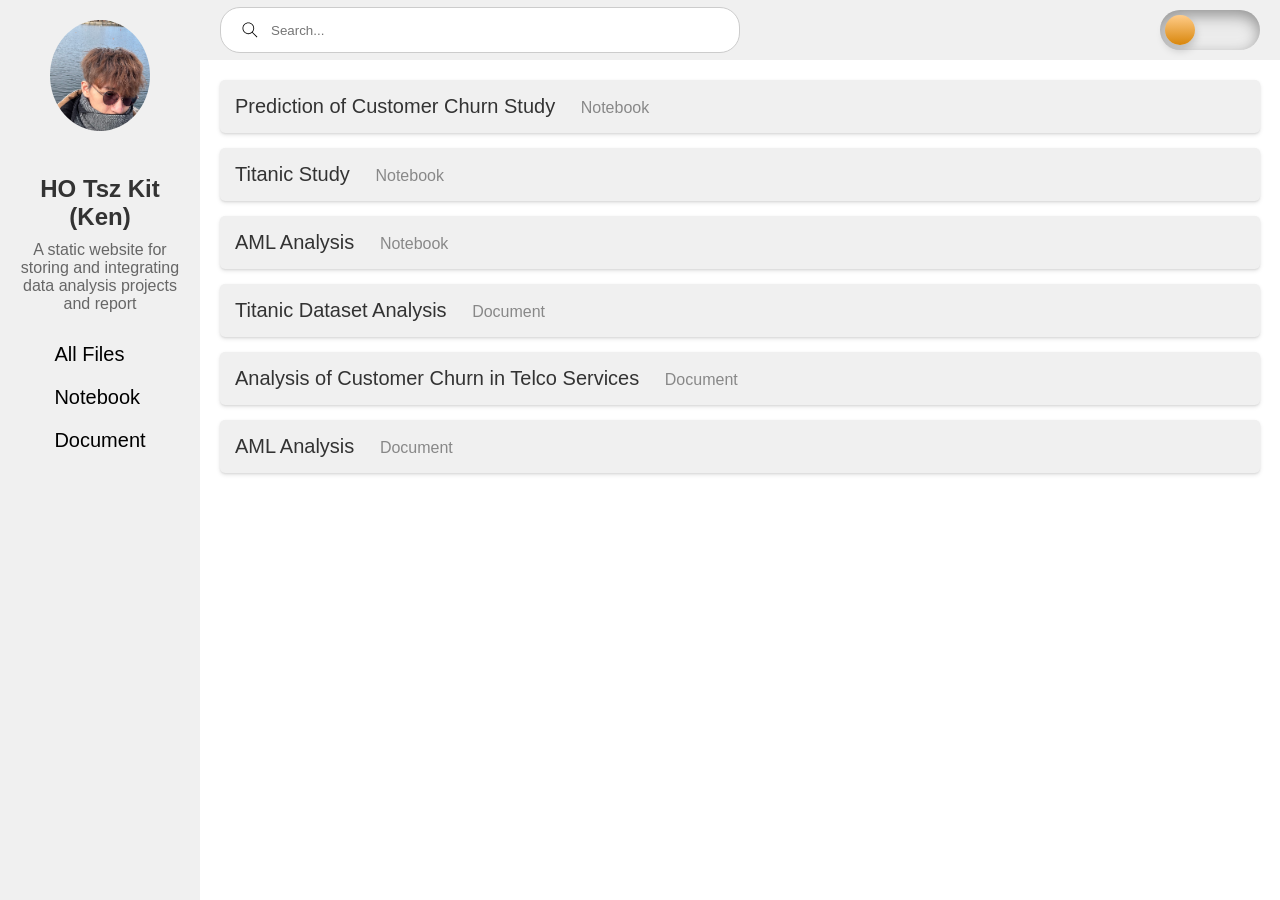
<file: index.html>
<!DOCTYPE html>
<html lang="en">

<head>
  <meta charset="UTF-8">
  <meta name="viewport" content="width=device-width, initial-scale=1.0">
  <link rel="stylesheet" href="styles.css">
  <title>Project Viewer</title>
</head>

<body>
  <div class="sidebar">
    <div class="logo">
      <img src="image/image.jpg" alt="Logo" style="border-radius: 50%; width: 100px;">
    </div>
    <div class="intro">
      <h2>HO Tsz Kit (Ken)</h2>
      <p>A static website for storing and integrating data analysis projects and report</p>
    </div>
    <div class="tabs">
      <button class="tab" id="allfiles-tab" data-type="allfiles">All Files</button>
      <button class="tab" id="notebook-tab" data-type="notebook">Notebook</button>
      <button class="tab" id="document-tab" data-type="document">Document</button>
    </div>
  </div>
  <header class="header">
    <img class="Search_logo" src="image/search.svg" alt="Logo">
    <input type="search" id="search-bar" class="search-bar" placeholder="Search...">
    <input type="checkbox" id="darkmode-toggle" class="darkmode-checkbox"/>
    <label for="darkmode-toggle" class="darkmode-toggle-label"></label>
  </header>
  <main class="main-content" id="files-list">
    <!-- File listing and other main content will go here -->
  </main>

  <script src="scripts.js"></script>

</body>

</html>
</file>
<file: styles.css>
* {
  box-sizing: border-box;
   margin: 0;
  padding: 0;
  font-family: 'Gill Sans', 'Gill Sans MT', Calibri, 'Trebuchet MS', sans-serif;
  }

  /* Define body layout */
  body {
    display: flex;
    transition: 0.3s;
  }

/* Define sidebar layout and styles */
.sidebar {
  background-color: #f0f0f0;
  width: 200px;
  height: 100vh;
  display: flex;
  flex-direction: column;
  align-items: center;
  position: fixed;
  transition: 0.3s;
}

/* Define logo styles */
.logo {
  margin-top: 20px;
  margin-bottom: 20px;
}

.intro {
  margin: 20px 0;
  padding: 0 10px;
  text-align: center;
  }

.intro h2 {
  margin-bottom: 10px;
  color: #333;
  font-size: 24px;
  }

.intro p {
  color: #666;
  font-size: 16px;
}

/* Define layout for the tabs */
.tabs {
  display: flex;
  flex-direction: column;
}

    /* Define styles for the individual tabs */
.tab {
  background-color: #f0f0f0;
  padding: 10px;
  cursor: pointer;
  border: none;
  text-align: left;
  width: 100%;
  font-size: 20px;
  transition: background-color 0.3s;
}

/* Define hover state for tabs */
.tab:hover {
  background-color: #ddd;
}

 /* Define header layout and styles */
.header {
  width: calc(100% - 200px);
  height: 60px;
  background-color: #f0f0f0;
  display: flex;
  justify-content: space-between;
  align-items: center;
  padding: 0 20px;
  position: fixed;
  top: 0;
  right: 0;
  transition: 0.3s;
}

/* Define search logo styles */
.Search_logo {
  position: fixed;
  height: 20px;
  margin-left: 20px;
}

/* Define search bar styles */
.search-bar {
  width: 50%;
  padding: 5px;
  border-radius: 20px;
  border: 1px solid #ccc;
  height: 46px;
  padding-left: 50px;
}

/* Define styles for the dark mode toggle and hide the checkbox */
.darkmode-checkbox {
  width: 0px;
  height: 0px;
  visibility: hidden;
}

/* Define styles for the dark mode toggle label */
.darkmode-toggle-label {
  width: 100px;
  height: 40px;
  position: relative;
  background-color: #ebebeb;
  border-radius: 200px;
  box-shadow: inset 0px 5px 15px rgba(0, 0, 0, 0.4), inset 0px -5px 15px rgba(255, 255, 255, 0.4);
  cursor: pointer;
  transition: 0.3s;
}

/* Define styles for the dark mode toggle label's circle */
.darkmode-toggle-label:after {
  content: "";
  width: 30px;
  height: 30px;
  position: absolute;
  top: 5px;
  left: 5px;
  background: linear-gradient(180deg, #ffcc89, #d8860b);
  border-radius: 180px;
  box-shadow: 0px 5px 10px rgba(0, 0, 0, 0.2);
  transition: 0.3s;
}

/* Update styles when the dark mode toggle is checked */
.darkmode-checkbox:checked+.darkmode-toggle-label {
  background-color: #242424;
}

/* Update styles for the circle when the dark mode toggle is checked */
.darkmode-checkbox:checked+.darkmode-toggle-label:after {
  left: calc(100% - 5px);
  transform: translateX(-100%);
  background: linear-gradient(180deg, #777, #3a3a3a);
}

/* Define styles for the dark mode toggle label's circle when it is active */
.darkmode-toggle-label:active:after {
  width: 50px;
}

/* Define styles for dark mode */
body.dark-mode {
  background-color: #303339;
  color: #f0f0f0;
}

/* Update styles for the sidebar, header, and tabs in dark mode */
body.dark-mode .sidebar,
body.dark-mode .header,
body.dark-mode .tab {
  background-color: #2b2d31;
  color: rgb(148, 155, 164)
}

body.dark-mode .intro h2,
body.dark-mode .intro p {
  color: rgb(148, 155, 164);
}

/* Update hover state for tabs in dark mode */
body.dark-mode .tab:hover {
  background-color: #3a3a3a;
}

/* Update search bar styles in dark mode */
body.dark-mode .search-bar {
  background-color: #2b2d31;
  color: #f0f0f0;
  border: 1px solid #BB86FC;
}

/* Define styles for the main content area */
.main-content {
  margin-top: 60px;
  margin-left: 200px;
  padding: 20px;
  width: calc(100% - 200px);
  overflow-y: auto;
}

.file-item {
  font-family: 'Gill Sans', 'Gill Sans MT', Calibri, 'Trebuchet MS', sans-serif;
  font-size: 20px;
  font-weight: 500;
  padding: 15px;
  margin-bottom: 15px;
  border-radius: 5px;
  background-color: #f0f0f0;
  box-shadow: 0 2px 4px rgba(0, 0, 0, 0.1), 0 1px 2px rgba(0, 0, 0, 0.08);
  transition: 0.3s;
  text-decoration: none;
  color: #333;
  transition: 0.3s;
}

.file-item:hover {
  background-color: #e0e0e0;
  box-shadow: 0 4px 8px rgba(0, 0, 0, 0.16), 0 2px 4px rgba(0, 0, 0, 0.12);
}

body.dark-mode .file-item {
  background-color: #3a3a3a;
  color: rgb(148, 155, 164);
}

body.dark-mode .file-item:hover {
  background-color: #4a4a4a;
}

.file-item a {
  text-decoration: none;
  color: #333;
}

.file-item a:visited {
  color: #333;
}

.file-item a:hover {
  color: #000;
}

body.dark-mode .file-item a {
  color: rgb(148, 155, 164);
}

body.dark-mode .file-item a:visited {
  color: #f0f0f0;
}

body.dark-mode .file-item a:hover {
  color: #ffffff;
}

.file-type {
  font-size: 0.8em;
  color: #888;
  margin-left: 20px;
}
</file>
